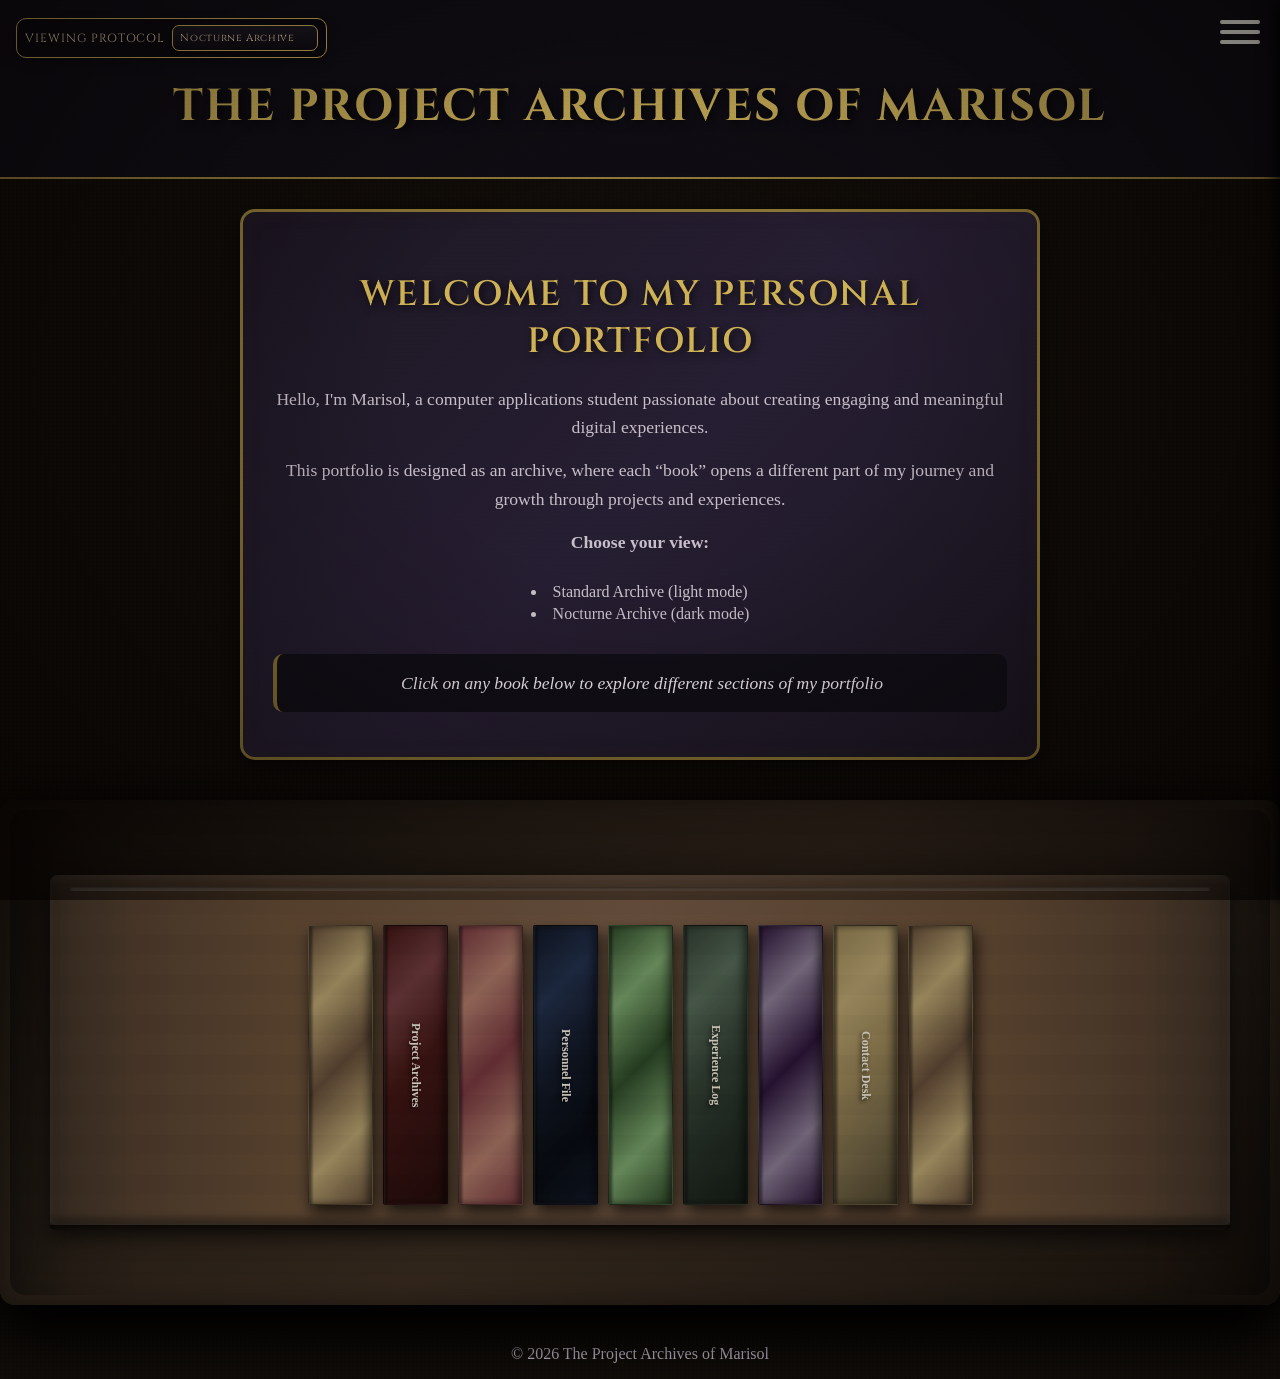
<file: index.html>
<!DOCTYPE html>
<html lang="en">
<head>
  <meta charset="UTF-8">
  <meta name="viewport" content="width=device-width, initial-scale=1.0">
  <title>The Project Archives of Marisol</title>
   <link rel="stylesheet" href="style.css">
</head>

<body>

  <header>
    <div class="hamburger-container">
      <div class="hamburger">
        <span></span>
        <span></span>
        <span></span>
      </div>
    </div>
    <h1>The Project Archives of Marisol</h1>
  </header>

  <!-- Cute Introduction -->
  <section class="portfolio-intro">
    <div class="intro-content">
      <h2>Welcome to My Personal Portfolio</h2>
      <p>Hello, I'm Marisol, a computer applications student passionate about creating engaging and meaningful digital experiences.</p>
      <p> This portfolio is designed as an archive, where each “book” opens a different part of my journey and growth through projects and experiences.</p>
       <p><strong>Choose your view:</strong></p>
         <ul>
    <li>Standard Archive (light mode)</li>
    <li>Nocturne Archive (dark mode)</li>
         </ul>
      <p class="intro-tip"><em>Click on any book below to explore different sections of my portfolio</em></p>
    </div>
  </section>

  <!-- Main Bookshelf -->
  <section class="bookshelf">
    <div class="shelf">
      <div class="book spacer-book" style="background: linear-gradient(135deg, #8b4513 0%, #daa520 25%, #8b4513 50%, #daa520 75%, #8b4513 100%);"><span></span></div>
      <div class="book book-burgundy" onclick="window.location.href='projects.html'"><span>Project Archives</span></div>
      <div class="book spacer-book" style="background: linear-gradient(135deg, #dc143c 0%, #ff6347 25%, #dc143c 50%, #ff6347 75%, #dc143c 100%);"><span></span></div>
      <div class="book book-navy" onclick="window.location.href='about.html'"><span>Personnel File</span></div>
      <div class="book spacer-book" style="background: linear-gradient(135deg, #006400 0%, #32cd32 25%, #006400 50%, #32cd32 75%, #006400 100%);"><span></span></div>
      <div class="book book-forest" onclick="window.location.href='resume.html'"><span>Experience Log</span></div>
      <div class="book spacer-book" style="background: linear-gradient(135deg, #4b0082 0%, #9370db 25%, #4b0082 50%, #9370db 75%, #4b0082 100%);"><span></span></div>
      <div class="book book-gold" onclick="window.location.href='contact.html'"><span>Contact Desk</span></div>
      <div class="book spacer-book" style="background: linear-gradient(135deg, #8b4513 0%, #daa520 25%, #8b4513 50%, #daa520 75%, #8b4513 100%);"><span></span></div>
    </div>
  </section>

  <!-- Side Menu -->
  <div id="side-menu" class="side-menu">
    <button class="close-menu" id="close-menu-btn">⬅</button>
    <a href="index.html">Home Page</a>
    <a href="projects.html">Project Archives</a>
    <a href="about.html">Personnel File</a>
    <a href="resume.html">Experience Log</a>
    <a href="contact.html">Contact Desk</a>
  </div>

  <footer>
    <p>© 2026 The Project Archives of Marisol</p>
  </footer>

  <script src="script.js"></script>
</body>
</html>
</file>
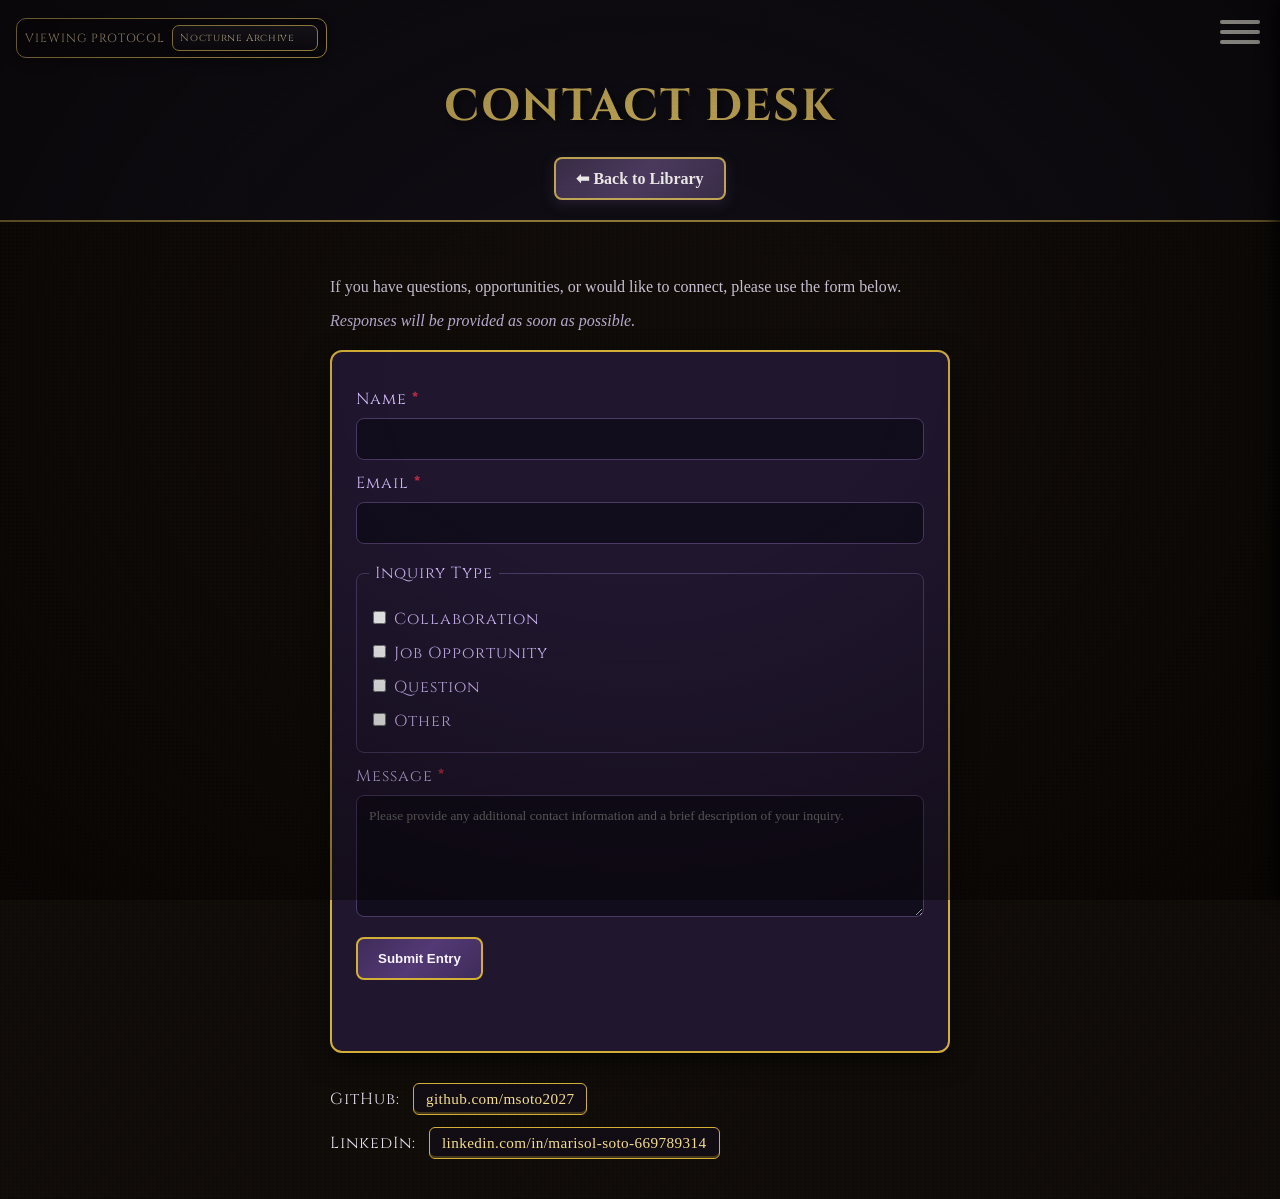
<file: contact.html>
<!DOCTYPE html>
<html lang="en">
<head>
  <meta charset="UTF-8">
  <meta name="viewport" content="width=device-width, initial-scale=1.0">
  <title>Contact Desk</title>
  <link rel="stylesheet" href="style.css">
</head>
<body>

  <header>
    <div class="hamburger-container">
      <div class="hamburger">
        <span></span>
        <span></span>
        <span></span>
      </div>
    </div>
    <h1>Contact Desk</h1>
    <a href="index.html" class="back-button">⬅ Back to Library</a>
  </header>

  <!-- Side Menu -->
  <div id="side-menu" class="side-menu">
    <button class="close-menu" id="close-menu-btn">⬅</button>
    <a href="index.html">Home Page</a>
    <a href="projects.html">Project Archives</a>
    <a href="about.html">Personnel File</a>
    <a href="resume.html">Experience Log</a>
    <a href="contact.html">Contact Desk</a>
  </div>

  <section class="page">
   
    <p>If you have questions, opportunities, or would like to connect, please use the form below.</p>
    <p class="response-note">Responses will be provided as soon as possible.</p>

    <form id="contact-form" class="contact-form">
      <label for="contact-name">Name <span class="required-asterisk">*</span></label>
      <input id="contact-name" name="name" type="text" required>

      <label for="contact-email">Email <span class="required-asterisk">*</span></label>
      <input id="contact-email" name="email" type="email" required>

      <fieldset class="inquiry-options">
        <legend>Inquiry Type</legend>
        <label class="checkbox-label" for="inquiry-collaboration">
          <input id="inquiry-collaboration" name="inquiryType" type="checkbox" value="Collaboration">
          Collaboration
        </label>
        <label class="checkbox-label" for="inquiry-job-opportunity">
          <input id="inquiry-job-opportunity" name="inquiryType" type="checkbox" value="Job Opportunity">
          Job Opportunity
        </label>
        <label class="checkbox-label" for="inquiry-question">
          <input id="inquiry-question" name="inquiryType" type="checkbox" value="Question">
          Question
        </label>
        <label class="checkbox-label" for="inquiry-other">
          <input id="inquiry-other" name="inquiryType" type="checkbox" value="Other">
          Other
        </label>
      </fieldset>

      <label for="contact-message">Message <span class="required-asterisk">*</span></label>
      <textarea id="contact-message" name="message" rows="6" placeholder="Please provide any additional contact information and a brief description of your inquiry." required></textarea>

      <button type="submit">Submit Entry</button>
      <p id="form-status" class="form-status"></p>
    </form>

    <div class="contact-links">
      <p>GitHub: <a class="contact-link" href="https://github.com/msoto2027" target="_blank" rel="noopener noreferrer">github.com/msoto2027</a></p>
      <p>LinkedIn: <a class="contact-link" href="https://www.linkedin.com/in/marisol-soto-669789314/" target="_blank" rel="noopener noreferrer">linkedin.com/in/marisol-soto-669789314</a></p>
    </div>
  </section>

  <script src="script.js"></script>
</body>
</html>
</file>
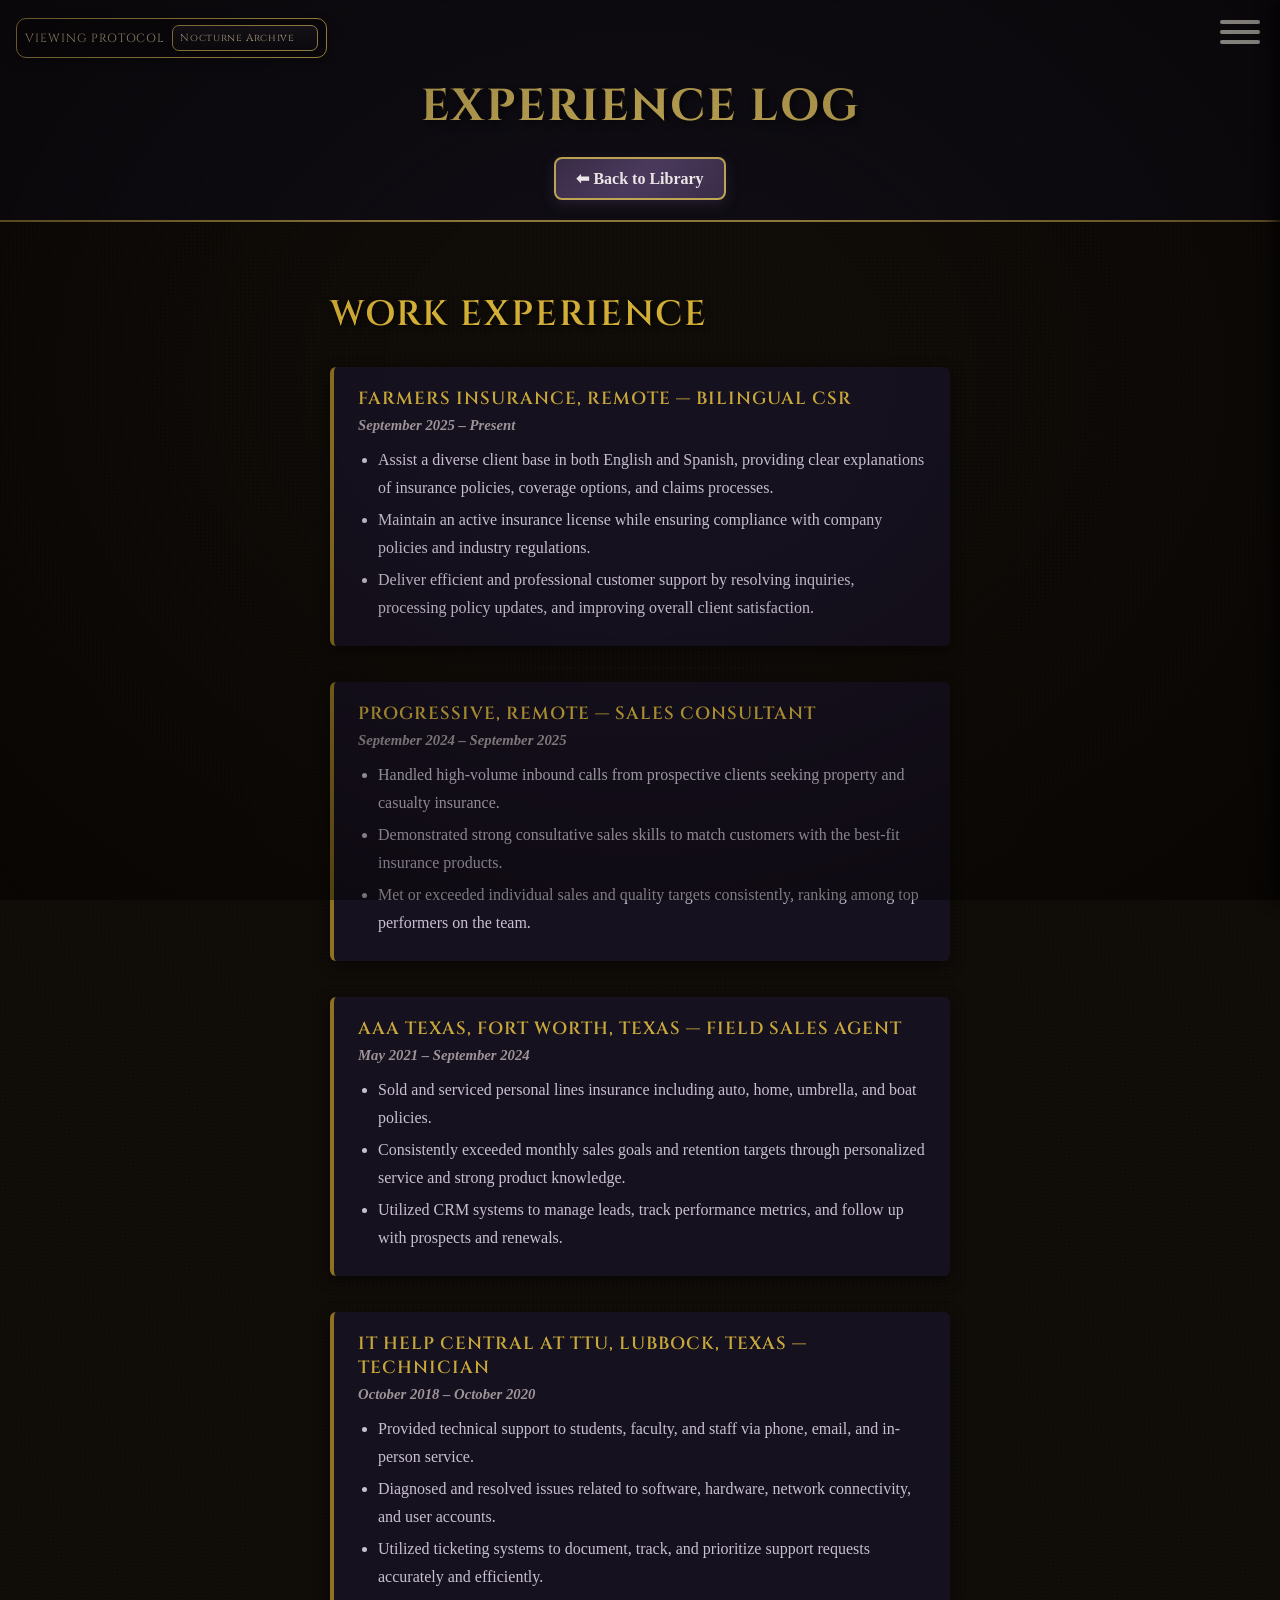
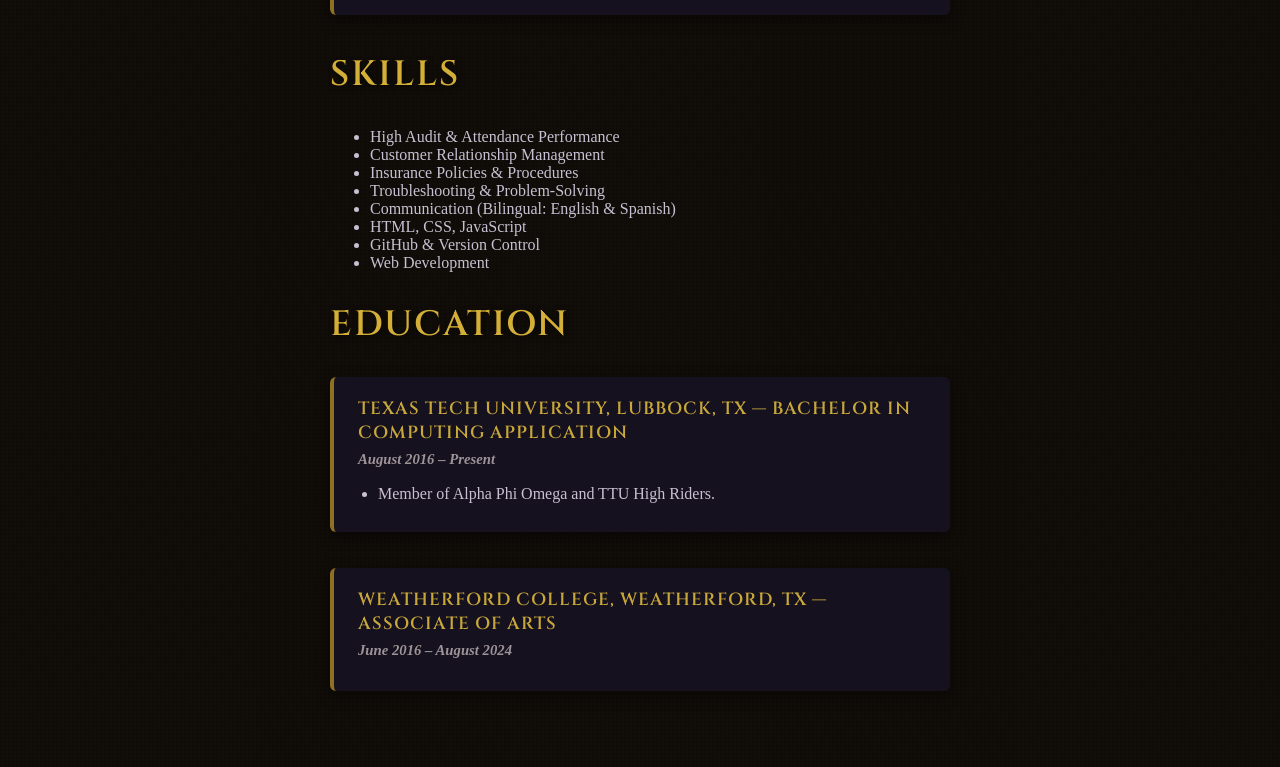
<file: resume.html>
<!DOCTYPE html>
<html lang="en">
<head>
  <meta charset="UTF-8">
  <meta name="viewport" content="width=device-width, initial-scale=1.0">
  <title>Experience Log</title>
  <link rel="stylesheet" href="style.css">
</head>
<body>

  <header>
    <div class="hamburger-container">
      <div class="hamburger">
        <span></span>
        <span></span>
        <span></span>
      </div>
    </div>
    <h1>Experience Log</h1>
    <a href="index.html" class="back-button">⬅ Back to Library</a>
  </header>

  <!-- Side Menu -->
  <div id="side-menu" class="side-menu">
    <button class="close-menu" id="close-menu-btn">⬅</button>
    <a href="index.html">Home Page</a>
    <a href="projects.html">Project Archives</a>
    <a href="about.html">Personnel File</a>
    <a href="resume.html">Experience Log</a>
    <a href="contact.html">Contact Desk</a>
  </div>

  <section class="page">
    <h2>Work Experience</h2>

    <div class="experience">
      <h3>Farmers Insurance, Remote — Bilingual CSR</h3>
      <p><strong>September 2025 – Present</strong></p>
      <ul>
        <li>Assist a diverse client base in both English and Spanish, providing clear explanations of insurance policies, coverage options, and claims processes.</li>
        <li>Maintain an active insurance license while ensuring compliance with company policies and industry regulations.</li>
        <li>Deliver efficient and professional customer support by resolving inquiries, processing policy updates, and improving overall client satisfaction.</li>
      </ul>
    </div>

    <div class="experience">
      <h3>Progressive, Remote — Sales Consultant</h3>
      <p><strong>September 2024 – September 2025</strong></p>
      <ul>
        <li>Handled high-volume inbound calls from prospective clients seeking property and casualty insurance.</li>
        <li>Demonstrated strong consultative sales skills to match customers with the best-fit insurance products.</li>
        <li>Met or exceeded individual sales and quality targets consistently, ranking among top performers on the team.</li>
      </ul>
    </div>

    <div class="experience">
      <h3>AAA Texas, Fort Worth, Texas — Field Sales Agent</h3>
      <p><strong>May 2021 – September 2024</strong></p>
      <ul>
        <li>Sold and serviced personal lines insurance including auto, home, umbrella, and boat policies.</li>
        <li>Consistently exceeded monthly sales goals and retention targets through personalized service and strong product knowledge.</li>
        <li>Utilized CRM systems to manage leads, track performance metrics, and follow up with prospects and renewals.</li>
      </ul>
    </div>

    <div class="experience">
      <h3>IT Help Central at TTU, Lubbock, Texas — Technician</h3>
      <p><strong>October 2018 – October 2020</strong></p>
      <ul>
        <li>Provided technical support to students, faculty, and staff via phone, email, and in-person service.</li>
        <li>Diagnosed and resolved issues related to software, hardware, network connectivity, and user accounts.</li>
        <li>Utilized ticketing systems to document, track, and prioritize support requests accurately and efficiently.</li>
      </ul>
    </div>

    <h2>Skills</h2>
    <ul>
      <li>High Audit &amp; Attendance Performance</li>
      <li>Customer Relationship Management</li>
      <li>Insurance Policies &amp; Procedures</li>
      <li>Troubleshooting &amp; Problem-Solving</li>
      <li>Communication (Bilingual: English &amp; Spanish)</li>
      <li>HTML, CSS, JavaScript</li>
      <li>GitHub &amp; Version Control</li>
      <li>Web Development</li>
    </ul>

    <h2>Education</h2>

    <div class="experience">
      <h3>Texas Tech University, Lubbock, TX — Bachelor in Computing Application</h3>
      <p><strong>August 2016 – Present</strong></p>
      <ul>
        <li>Member of Alpha Phi Omega and TTU High Riders.</li>
      </ul>
    </div>

    <div class="experience">
      <h3>Weatherford College, Weatherford, TX — Associate of Arts</h3>
      <p><strong>June 2016 – August 2024</strong></p>
    </div>
  </section>

  <script src="script.js"></script>
</body>
</html>
</file>
<file: style.css>
@import url('https://fonts.googleapis.com/css2?family=Cinzel:wght@400;600;700&display=swap');

html {
  -webkit-text-size-adjust: 100%;
}

*,
*::before,
*::after {
  box-sizing: border-box;
}

img {
  max-width: 100%;
  height: auto;
}

body {
  margin: 0;
  font-family: 'Georgia', serif;
  /* Warm dark base instead of cool purple — aged parchment in darkness */
  background: #0e0b08;
  background-image:
    repeating-linear-gradient(
      90deg,
      transparent,
      transparent 2px,
      rgba(80,55,18,.028) 2px,
      rgba(80,55,18,.028) 4px
    ),
    repeating-linear-gradient(
      0deg,
      transparent,
      transparent 2px,
      rgba(70,48,14,.032) 2px,
      rgba(70,48,14,.032) 4px
    ),
    repeating-linear-gradient(
      47deg,
      transparent,
      transparent 4px,
      rgba(50,32,8,.012) 4px,
      rgba(50,32,8,.012) 5px
    );
  color: #c8c0d2;
  text-align: center;
  overflow-x: hidden;
}

.theme-control {
  position: absolute;
  left: 16px;
  top: 18px;
  z-index: 1001;
  display: flex;
  flex-direction: row;
  align-items: center;
  gap: 7px;
  padding: 6px 8px;
  border: 1px solid #d4af37;
  border-radius: 10px;
  background: rgba(12, 8, 18, 0.88);
  box-shadow: 0 4px 12px rgba(0,0,0,0.32);
  max-width: calc(100vw - 28px);
  overflow: hidden;
}

.theme-control-label {
  color: #f4dfaa;
  font-family: 'Cinzel', serif;
  font-size: clamp(0.62rem, 1.15vw, 0.74rem);
  letter-spacing: 0.06rem;
  text-transform: uppercase;
  margin: 0;
  white-space: nowrap;
}

.theme-control-select {
  border: 1px solid #d4af37;
  border-radius: 7px;
  background: linear-gradient(180deg, #1d1728 0%, #0f0b17 100%);
  color: #f4dfaa;
  font-family: 'Cinzel', serif;
  font-size: clamp(0.56rem, 1vw, 0.64rem);
  letter-spacing: 0.04rem;
  padding: 5px 22px 5px 7px;
  min-width: clamp(98px, 14vw, 124px);
  cursor: pointer;
  box-shadow: 0 2px 8px rgba(0,0,0,0.25);
  transition: transform 0.2s ease, background 0.2s ease;
  appearance: none;
  -webkit-appearance: none;
  background-image:
    linear-gradient(180deg, #1d1728 0%, #0f0b17 100%),
    linear-gradient(45deg, transparent 50%, #f4dfaa 50%),
    linear-gradient(135deg, #f4dfaa 50%, transparent 50%);
  background-repeat: no-repeat;
  background-position:
    0 0,
    calc(100% - 14px) 52%,
    calc(100% - 9px) 52%;
  background-size:
    100% 100%,
    5px 5px,
    5px 5px;
}

.theme-control-select:hover {
  transform: translateY(-1px);
  background: linear-gradient(180deg, #2a213a 0%, #171022 100%);
}

.theme-control-select:focus-visible {
  outline: 2px solid #d4af37;
  outline-offset: 2px;
}

body.industrial-mode {
  background: #e8ecef;
  background-image:
    repeating-linear-gradient(90deg, transparent, transparent 3px, rgba(90,107,117,0.05) 3px, rgba(90,107,117,0.05) 6px),
    repeating-linear-gradient(0deg, transparent, transparent 3px, rgba(121,133,141,0.05) 3px, rgba(121,133,141,0.05) 6px);
  color: #2a3740;
}

body.industrial-mode #dust-overlay {
  opacity: 0.2;
}

body.industrial-mode header {
  background: linear-gradient(180deg, #cad2d8 0%, #bcc6ce 100%);
  border-bottom: 2px solid #7a8a95;
  filter: none;
}

body.industrial-mode h1,
body.industrial-mode h2,
body.industrial-mode h3 {
  color: #2f424d;
  text-shadow: none;
}

body.industrial-mode .back-button,
body.industrial-mode .archive-nav,
body.industrial-mode .contact-form button,
body.industrial-mode .nav a {
  background: linear-gradient(180deg, #6f818c 0%, #4f606a 100%);
  border-color: #3d4d56;
  color: #f3f8fb;
  box-shadow: 0 4px 12px rgba(58,73,82,0.28);
}

body.industrial-mode .side-menu {
  background: #e0e7ec;
  filter: none;
}

body.industrial-mode .side-menu a {
  background: #c9d3da;
  color: #233139;
  border-left-color: #516673;
}

body.industrial-mode .side-menu a:hover {
  background: #b9c6cf;
  box-shadow: inset -3px 0 5px rgba(81,102,115,0.2);
}

body.industrial-mode .bookshelf {
  background: linear-gradient(90deg, #8e979d 0%, #a7b0b6 18%, #b7bfc5 50%, #a7b0b6 82%, #8e979d 100%);
  border-color: #5e6e78;
  filter: none;
}

body.industrial-mode .shelf {
  background: linear-gradient(to right, #7c8a94 0%, #97a5af 50%, #7c8a94 100%);
}

body.industrial-mode .book {
  filter: saturate(0.45) sepia(0.06) brightness(1);
}

body.industrial-mode .portfolio-intro,
body.industrial-mode .homepage-tutorial,
body.industrial-mode .contact-form,
body.industrial-mode .experience {
  background: #d5dde3;
  border-color: #73828c;
  box-shadow: 0 8px 18px rgba(75,90,99,0.18);
}

body.industrial-mode .intro-content p,
body.industrial-mode .page p,
body.industrial-mode .experience p,
body.industrial-mode .experience ul,
body.industrial-mode .contact-links p,
body.industrial-mode .form-status {
  color: #2b3a43;
}

body.industrial-mode .page h3,
body.industrial-mode .contact-form label,
body.industrial-mode .inquiry-options legend,
body.industrial-mode .archive-progress,
body.industrial-mode .archive-kicker {
  color: #31434e;
}

body.industrial-mode .contact-form input,
body.industrial-mode .contact-form textarea {
  background: #edf2f5;
  color: #24343d;
  border-color: #8b99a3;
}

body.industrial-mode .contact-link {
  background: rgba(198,209,217,0.6);
  color: #223640;
  border-color: #71828d;
  box-shadow: inset 0 -2px 0 rgba(81,102,115,0.24);
}

body.industrial-mode .archive-pages {
  background:
    radial-gradient(120% 110% at 25% 0%, rgba(255,255,255,0.45) 0%, rgba(255,255,255,0) 60%),
    radial-gradient(120% 110% at 75% 0%, rgba(255,255,255,0.4) 0%, rgba(255,255,255,0) 58%),
    linear-gradient(180deg, #f0f4f7 0%, #e5ebef 100%);
  border-color: #8b99a3;
  color: #26343d;
}

body.industrial-mode .archive-page h2,
body.industrial-mode .archive-page h3,
body.industrial-mode .archive-page p,
body.industrial-mode .archive-page li,
body.industrial-mode .archive-page::after {
  color: #2a3b44;
}

body.industrial-mode .archive-page a {
  color: #2d556b;
}

body.industrial-mode .close {
  background: rgba(59,74,83,0.78);
  color: #f3f7fa;
}

body.industrial-mode .theme-control-label {
  color: #2b3b44;
}

body.industrial-mode .theme-control {
  background: rgba(225, 232, 237, 0.9);
  border-color: #6a7d89;
}

body.industrial-mode .theme-control-select {
  background: linear-gradient(180deg, #dde6eb 0%, #cbd5dc 100%);
  border-color: #5f727f;
  color: #25343c;
  background-image:
    linear-gradient(180deg, #dde6eb 0%, #cbd5dc 100%),
    linear-gradient(45deg, transparent 50%, #2f424d 50%),
    linear-gradient(135deg, #2f424d 50%, transparent 50%);
}

/* Dust & age overlay — vignette + faint warm grain film */
#dust-overlay {
  position: fixed;
  inset: 0;
  pointer-events: none;
  z-index: 998;
  background:
    radial-gradient(ellipse at 50% 42%, transparent 28%, rgba(5,2,1,0.62) 100%),
    repeating-linear-gradient(
      0deg,
      transparent,
      transparent 3px,
      rgba(22,12,3,0.016) 3px,
      rgba(22,12,3,0.016) 4px
    );
}

header {
  padding: 20px;
  background: #100d18;
  position: relative;
  border-bottom: 2px solid #9e7e22;
  filter: sepia(0.14) saturate(0.8) brightness(0.92);
}

/* Back Button */
.back-button {
  display: inline-block;
  padding: 10px 20px;
  background: linear-gradient(135deg, #3f2c59 0%, #533975 50%, #3f2c59 100%);
  color: #f8f3ff;
  text-decoration: none;
  border-radius: 8px;
  font-weight: bold;
  transition: 0.3s ease;
  box-shadow: 0 4px 12px rgba(63, 44, 89, 0.5);
  border: 2px solid #d4af37;
  cursor: pointer;
  font-size: 1em;
}

.back-button:hover {
  background: linear-gradient(135deg, #4b3568 0%, #624585 50%, #4b3568 100%);
  transform: translateX(-5px);
  box-shadow: 0 6px 16px rgba(75, 53, 104, 0.6);
}

/* Gothic Heading Styles */
h1, h2, h3 {
  font-family: 'Cinzel', serif;
  letter-spacing: 2px;
  text-transform: uppercase;
}

h1 {
  color: #d4af37;
  font-size: 2.8em;
  font-weight: 700;
  text-shadow: 3px 3px 8px rgba(0, 0, 0, 0.7);
  margin: 56px 0 20px;
}

@media (max-width: 900px) {
  .theme-control {
    left: 12px;
    top: 12px;
    gap: 6px;
    padding: 6px 7px;
  }

  .theme-control-label {
    font-size: 0.65rem;
    letter-spacing: 0.05rem;
  }

  .theme-control-select {
    font-size: 0.58rem;
    min-width: 102px;
    padding: 5px 20px 5px 7px;
  }

  h1 {
    margin-top: 52px;
  }
}

h2 {
  color: #d4af37;
  font-size: 2.2em;
  font-weight: 600;
  text-shadow: 2px 2px 6px rgba(0, 0, 0, 0.6);
}

h3 {
  color: #d4af37;
  font-size: 1.6em;
  font-weight: 600;
}

/* Hamburger Menu */
.hamburger-container {
  position: absolute;
  top: 20px;
  right: 20px;
  cursor: pointer;
}

.hamburger {
  display: flex;
  flex-direction: column;
  gap: 6px;
  width: 40px;
  height: 30px;
}

.hamburger span {
  width: 100%;
  height: 4px;
  background: #f4f4f4;
  border-radius: 2px;
  transition: 0.3s;
}

/* Side Menu */
.side-menu {
  position: fixed;
  top: 0;
  right: 0;
  width: min(250px, 82vw);
  height: 100vh;
  background: #120f1c;
  display: flex;
  flex-direction: column;
  padding: 80px 20px 20px 20px;
  gap: 10px;
  transform: translateX(100%);
  transition: transform 0.3s ease-out;
  z-index: 999;
  box-shadow: -5px 0 15px rgba(0,0,0,0.8);
  filter: sepia(0.12) saturate(0.8);
}

.side-menu.active {
  transform: translateX(0);
}

.side-menu a {
  display: block;
  padding: 15px 20px;
  color: #e9e2f3;
  text-decoration: none;
  background: #241a36;
  border-radius: 5px;
  transition: 0.2s;
  text-align: left;
  border-left: 3px solid #d4af37;
}

.side-menu a:hover {
  background: #312247;
  transform: translateX(-10px);
  box-shadow: inset -3px 0 5px rgba(120, 94, 150, 0.35);
}

.close-menu {
  align-self: flex-start;
  background: none;
  border: none;
  color: #f4f4f4;
  font-size: 24px;
  cursor: pointer;
  padding: 10px;
  margin-bottom: 10px;
  transition: 0.2s;
}

.close-menu:hover {
  transform: scale(1.2);
}

.bookshelf {
  padding: 30px 20px;
  background: linear-gradient(90deg, #3d2817 0%, #5a3e2b 15%, #6b4423 30%, #5a3e2b 50%, #6b4423 70%, #5a3e2b 85%, #3d2817 100%);
  background-size: 200% 100%;
  background-image: 
    linear-gradient(90deg, #3d2817 0%, #5a3e2b 15%, #6b4423 30%, #5a3e2b 50%, #6b4423 70%, #5a3e2b 85%, #3d2817 100%),
    repeating-linear-gradient(
      90deg,
      transparent,
      transparent 2px,
      rgba(0,0,0,.1) 2px,
      rgba(0,0,0,.1) 4px
    ),
    repeating-linear-gradient(
      0deg,
      transparent,
      transparent 1px,
      rgba(139,69,19,.05) 1px,
      rgba(139,69,19,.05) 2px
    );
  border-radius: 15px;
  margin: 40px auto;
  max-width: 950px;
  box-shadow: 
    inset 0 0 40px rgba(0,0,0,0.8),
    inset 2px 0 15px rgba(0,0,0,0.5),
    inset -2px 0 15px rgba(0,0,0,0.5),
    inset 0 2px 10px rgba(255,255,255,0.1),
    0 20px 50px rgba(0,0,0,0.8),
    0 0 50px rgba(0,0,0,0.5);
  border: 10px solid #2d1f12;
  position: relative;
  filter: sepia(0.18) saturate(0.72) brightness(0.88);
}

.bookshelf::before {
  content: '';
  position: absolute;
  top: -10px;
  left: -10px;
  right: -10px;
  bottom: -10px;
  background: linear-gradient(135deg, #1a0f07 0%, #2d1f12 25%, #3d2817 50%, #2d1f12 75%, #1a0f07 100%);
  z-index: -1;
  border-radius: 15px;
  box-shadow: 0 30px 60px rgba(0,0,0,0.9), inset 0 0 30px rgba(0,0,0,0.4);
}

.bookshelf::after {
  content: '';
  position: absolute;
  top: 0;
  left: 0;
  right: 0;
  bottom: 0;
  background: 
    linear-gradient(90deg, rgba(0,0,0,0.4) 0%, rgba(0,0,0,0.1) 5%, transparent 10%, transparent 90%, rgba(0,0,0,0.1) 95%, rgba(0,0,0,0.4) 100%),
    repeating-linear-gradient(
      0deg,
      transparent,
      transparent 20px,
      rgba(0,0,0,.02) 20px,
      rgba(0,0,0,.02) 40px
    );
  pointer-events: none;
  border-radius: 15px;
}

.shelf {
  display: flex;
  flex-wrap: wrap;
  justify-content: center;
  align-items: flex-end;
  gap: 12px;
  margin: 35px 20px;
  padding: 50px 20px 20px 20px;
  background: linear-gradient(to right, #4a3220 0%, #6b4423 20%, #7a5033 50%, #6b4423 80%, #4a3220 100%);
  background-image: 
    linear-gradient(to right, #4a3220 0%, #6b4423 20%, #7a5033 50%, #6b4423 80%, #4a3220 100%),
    repeating-linear-gradient(
      90deg,
      transparent,
      transparent 3px,
      rgba(0,0,0,.08) 3px,
      rgba(0,0,0,.08) 6px
    ),
    repeating-linear-gradient(
      0deg,
      transparent,
      transparent 2px,
      rgba(139,69,19,.03) 2px,
      rgba(139,69,19,.03) 4px
    );
  border-radius: 8px;
  perspective: 1200px;
  position: relative;
  box-shadow: 
    inset 0 2px 10px rgba(255,255,255,0.2),
    inset 0 -4px 10px rgba(0,0,0,0.6),
    0 8px 20px rgba(0,0,0,0.6);
  border-bottom: 5px solid #2d1f12;
}

.shelf::before {
  content: '';
  position: absolute;
  top: 12px;
  left: 20px;
  right: 20px;
  height: 4px;
  background: linear-gradient(to right, rgba(255,255,255,0.3), rgba(255,255,255,0.15), rgba(255,255,255,0.3));
  border-radius: 2px;
  box-shadow: inset 0 1px 3px rgba(0,0,0,0.5);
}

.shelf::after {
  content: '';
  position: absolute;
  bottom: -5px;
  left: 0;
  right: 0;
  height: 5px;
  background: linear-gradient(to bottom, rgba(0,0,0,0.7), rgba(0,0,0,0.5));
  border-radius: 0 0 8px 8px;
}

/* Book styling */
.book {
  width: 65px;
  height: 280px;
  background: linear-gradient(135deg, #8b4513 0%, #a0522d 25%, #8b4513 50%, #704214 75%, #5c3317 100%);
  border-radius: 2px;
  display: flex;
  align-items: center;
  justify-content: center;
  writing-mode: vertical-rl;
  text-orientation: mixed;
  cursor: pointer;
  transition: transform 0.3s ease, box-shadow 0.3s ease, filter 0.3s ease;
  box-shadow: inset -4px 0 8px rgba(0,0,0,0.5), inset 0 0 3px rgba(139,69,19,0.3), 3px 8px 15px rgba(0,0,0,0.7);
  border: 1px solid rgba(0,0,0,0.4);
  position: relative;
  transform-style: preserve-3d;
  filter: saturate(0.72) sepia(0.22) brightness(0.84);
}

.book::before {
  content: '';
  position: absolute;
  left: 0;
  top: 0;
  bottom: 0;
  width: 5px;
  background: linear-gradient(to right, rgba(0,0,0,0.6), rgba(0,0,0,0.3), transparent);
  border-radius: 2px 0 0 2px;
  box-shadow: inset 1px 0 2px rgba(255,255,255,0.1);
}

.book span {
  font-size: 12px;
  font-weight: bold;
  color: #f4f4f4;
  text-shadow: 2px 2px 4px rgba(0,0,0,0.7);
  z-index: 2;
}

.restricted-book {
  overflow: hidden;
}

.restricted-book span {
  letter-spacing: 0.06em;
}

.restricted-book::after {
  content: none;
}

.restricted-book::before {
  content: none;
}

.book:hover {
  transform: translateY(-20px) rotateZ(-5deg) rotateX(5deg);
  box-shadow: inset -4px 0 8px rgba(0,0,0,0.5), inset 0 0 3px rgba(139,69,19,0.3), 8px 25px 40px rgba(0,0,0,0.9);
  filter: saturate(0.85) sepia(0.1) brightness(1.15);
}

/* Unique book colors */
.book-burgundy {
  background: linear-gradient(135deg, #8b0000 0%, #c41e3a 25%, #8b0000 50%, #6b0000 75%, #4a0000 100%);
}

.book-navy {
  background: linear-gradient(135deg, #001a4d 0%, #003399 25%, #001a4d 50%, #000d26 75%, #001a4d 100%);
}

.book-forest {
  background: linear-gradient(135deg, #1b4d2f 0%, #2d7a52 25%, #1b4d2f 50%, #0f3620 75%, #0a2411 100%);
}

.book-gold {
  background: linear-gradient(135deg, #b8860b 0%, #daa520 25%, #b8860b 50%, #8b6914 75%, #5c4609 100%);
}

.book-purple {
  background: linear-gradient(135deg, #4b0082 0%, #663399 25%, #4b0082 50%, #330066 75%, #1a004d 100%);
}

.book-copper {
  background: linear-gradient(135deg, #a0522d 0%, #cd853f 25%, #a0522d 50%, #704214 75%, #5c3317 100%);
}

/* Spacer books - hidden by default, show on larger screens */
.spacer-book {
  display: none;
  cursor: default;
}

.spacer-book:hover {
  transform: none;
  box-shadow: inset -4px 0 8px rgba(0,0,0,0.5), inset 0 0 3px rgba(139,69,19,0.3), 3px 8px 15px rgba(0,0,0,0.7);
  filter: none;
}

@media (min-width: 768px) {
  .spacer-book {
    display: flex;
  }
}

@media (min-width: 1024px) {
  .bookshelf {
    max-width: 1400px;
  }
  
  .shelf {
    gap: 12px;
  }
}

@media (min-width: 1200px) {
  .bookshelf {
    max-width: 1600px;
  }
  
  .shelf {
    gap: 10px;
  }
}

/* Leaning book effect */
.lean-book {
  transform: rotateZ(8deg) translateY(10px);
  transform-origin: bottom right;
}

.lean-book:hover {
  transform: rotateZ(8deg) translateY(-10px) rotateX(5deg);
  box-shadow: inset -3px 0 5px rgba(0,0,0,0.4), 8px 20px 35px rgba(0,0,0,0.8);
  filter: saturate(0.85) sepia(0.1) brightness(1.1);
}

/* Modal */
.modal {
  display: none;
  position: fixed;
  top: 0;
  left: 0;
  width: 100%;
  height: 100%;
  padding: 24px;
  background: rgba(0,0,0,0.82);
  overflow-y: auto;
  opacity: 0;
  transition: opacity 0.35s ease;
  perspective: 2200px;
  z-index: 1000;
}

.modal.active {
  opacity: 1;
}

.modal-content {
  width: min(1100px, 100%);
  margin: 3vh auto;
  padding: 0;
  background: transparent;
  position: relative;
  text-align: left;
  transform-origin: center top;
}

#modal-body {
  min-height: 0;
}

body.modal-open {
  overflow: hidden;
}

.archive-book {
  display: grid;
  grid-template-columns: minmax(210px, 240px) minmax(0, 1fr);
  align-items: stretch;
  min-height: min(76vh, 640px);
  filter: drop-shadow(0 34px 54px rgba(0,0,0,0.42));
}

.archive-cover {
  position: relative;
  display: flex;
  flex-direction: column;
  justify-content: flex-end;
  gap: 12px;
  padding: 34px 24px 30px;
  color: #f8edd5;
  background:
    radial-gradient(circle at top, rgba(255,255,255,0.22), transparent 35%),
    linear-gradient(145deg, #5c1117 0%, #7d2029 28%, #4f0e15 68%, #27070a 100%);
  border-radius: 22px 10px 10px 22px;
  border: 1px solid rgba(255,227,179,0.25);
  box-shadow:
    inset 0 0 0 1px rgba(255,255,255,0.08),
    inset 18px 0 28px rgba(255,255,255,0.08),
    inset -16px 0 24px rgba(0,0,0,0.32),
    14px 16px 35px rgba(0,0,0,0.35);
  transform-origin: left center;
  transform: perspective(2200px) rotateY(0deg);
  transition: transform 0.8s cubic-bezier(0.2, 0.78, 0.18, 1), box-shadow 0.8s ease;
  z-index: 2;
  overflow: hidden;
}

.archive-cover-restricted .archive-cover-title,
.archive-cover-restricted .archive-cover-meta,
.archive-cover-restricted .archive-kicker {
  padding-left: 0;
}

.archive-cover::before {
  content: '';
  position: absolute;
  top: 10px;
  bottom: 10px;
  left: 16px;
  width: 18px;
  border-radius: 12px;
  background: linear-gradient(to right, rgba(20,6,6,0.86), rgba(122,48,40,0.3));
  box-shadow: inset -2px 0 6px rgba(255,255,255,0.12);
}

.archive-cover::after {
  content: '';
  position: absolute;
  inset: 0;
  background:
    linear-gradient(180deg, rgba(255,255,255,0.16), transparent 35%, rgba(0,0,0,0.16) 100%),
    repeating-linear-gradient(0deg, transparent, transparent 7px, rgba(255,255,255,0.02) 7px, rgba(255,255,255,0.02) 8px);
  pointer-events: none;
}

.modal.active .archive-cover {
  transform: perspective(2200px) rotateY(-158deg);
  box-shadow:
    inset 0 0 0 1px rgba(255,255,255,0.05),
    inset 24px 0 28px rgba(255,255,255,0.05),
    inset -22px 0 34px rgba(0,0,0,0.5),
    -8px 16px 28px rgba(0,0,0,0.18);
  pointer-events: none;
}

.archive-kicker,
.archive-cover-meta {
  margin: 0;
  position: relative;
  z-index: 1;
}

.archive-kicker {
  font-family: 'Cinzel', serif;
  font-size: 0.82rem;
  letter-spacing: 0.24rem;
  text-transform: uppercase;
  color: #f2d48d;
}

.archive-cover-title {
  margin: 0;
  position: relative;
  z-index: 1;
  font-size: clamp(2rem, 3vw, 2.7rem);
  line-height: 1.05;
  color: #fff7df;
  text-shadow: 0 8px 22px rgba(0,0,0,0.4);
}

.archive-cover-meta {
  font-size: 0.96rem;
  line-height: 1.5;
  color: #eadcbc;
}

.archive-pages {
  position: relative;
  display: grid;
  grid-template-columns: minmax(0, 1fr);
  background:
    radial-gradient(120% 110% at 25% 0%, rgba(255,255,255,0.24) 0%, rgba(255,255,255,0) 58%),
    radial-gradient(120% 110% at 75% 0%, rgba(255,255,255,0.24) 0%, rgba(255,255,255,0) 58%),
    linear-gradient(180deg, #f5e9cb 0%, #ebdbb7 56%, #e1cfaa 100%);
  color: #3a2611;
  border-radius: 10px 22px 22px 10px;
  border: 1px solid #8d6a35;
  box-shadow:
    inset 0 0 0 1px rgba(255,255,255,0.25),
    inset 0 10px 24px rgba(255,255,255,0.2),
    inset 0 -18px 26px rgba(80,52,20,0.15),
    0 28px 60px rgba(0,0,0,0.4);
  overflow: hidden;
  min-height: min(76vh, 640px);
}

.archive-pages::before {
  content: none;
}

.archive-page {
  position: relative;
  padding: 34px 34px 30px;
  min-height: min(76vh, 640px);
  overflow: hidden;
  backface-visibility: hidden;
}

.archive-page::after {
  content: attr(data-page);
  position: absolute;
  bottom: 14px;
  font-size: 0.84rem;
  color: rgba(83,57,27,0.72);
}

.archive-page-single::after {
  right: 34px;
}

.archive-page h2,
.archive-page h3 {
  color: #5c3b12;
  margin-top: 0;
}

.archive-page p,
.archive-page li {
  color: #3f2b16;
  line-height: 1.7;
}

.archive-page a {
  color: #6a3f00;
  font-weight: 700;
}

.archive-page a:hover {
  color: #8a5507;
}

.archive-page .photo-gallery {
  justify-content: flex-start;
}

.archive-page .photo-gallery img {
  width: min(100%, 260px);
}

.how-i-work-page {
  max-width: 62ch;
}

.how-i-work-kicker {
  margin: 0 0 8px;
  font-family: 'Cinzel', serif;
  font-size: 0.74rem;
  letter-spacing: 0.16rem;
  text-transform: uppercase;
  color: #8c5d1d;
}

.how-i-work-page h2 {
  margin-bottom: 14px;
  font-size: clamp(1.85rem, 2.6vw, 2.35rem);
  line-height: 1.08;
}

.how-i-work-step h3,
.how-i-work-values h3 {
  display: flex;
  align-items: center;
  gap: 10px;
  margin-bottom: 10px;
  font-size: clamp(1.1rem, 2vw, 1.42rem);
  letter-spacing: 0.08rem;
}

.how-i-work-number {
  display: inline-flex;
  align-items: center;
  justify-content: center;
  width: 28px;
  height: 28px;
  border-radius: 999px;
  background: linear-gradient(145deg, #84510d 0%, #b2761c 100%);
  color: #fdf2d8;
  font-family: 'Cinzel', serif;
  font-size: 0.96rem;
  box-shadow: 0 4px 10px rgba(80,46,10,0.25);
}

.how-i-work-page p {
  margin: 0;
  font-size: 1.04rem;
  line-height: 1.78;
}

.how-i-work-intro p,
.how-i-work-values p {
  font-size: 1.08rem;
}

@media (max-width: 640px) {
  .how-i-work-page {
    max-width: none;
  }

  .how-i-work-step h3,
  .how-i-work-values h3 {
    gap: 8px;
    letter-spacing: 0.05rem;
  }

  .how-i-work-number {
    width: 24px;
    height: 24px;
    font-size: 0.84rem;
  }

  .how-i-work-page p {
    font-size: 1rem;
  }
}

.archive-page-turn {
  position: absolute;
  inset: 0;
  background:
    linear-gradient(90deg, rgba(255,255,255,0.04), rgba(214,189,142,0.82) 28%, rgba(241,226,195,0.98) 72%, rgba(132,96,47,0.22));
  box-shadow: 0 0 24px rgba(78,53,21,0.18);
  opacity: 0;
  pointer-events: none;
  transform-origin: right center;
}

.archive-book.turn-next .archive-page-turn {
  opacity: 1;
  animation: archiveTurnNext 0.45s ease;
}

.archive-book.turn-prev .archive-page-turn {
  opacity: 1;
  transform-origin: left center;
  animation: archiveTurnPrev 0.45s ease;
}

.archive-controls {
  display: flex;
  align-items: center;
  justify-content: space-between;
  gap: 14px;
  padding: 16px 8px 0;
}

.archive-progress {
  margin: 0;
  color: #dccb9e;
  font-family: 'Cinzel', serif;
  letter-spacing: 0.08rem;
  text-align: center;
}

.archive-nav {
  min-width: 150px;
  padding: 11px 16px;
  border: 1px solid rgba(214,175,73,0.6);
  border-radius: 999px;
  background: linear-gradient(180deg, rgba(44,29,13,0.96), rgba(21,12,6,0.94));
  color: #f2dfb0;
  font-family: 'Cinzel', serif;
  letter-spacing: 0.06rem;
  cursor: pointer;
  transition: transform 0.2s ease, background 0.2s ease, opacity 0.2s ease;
}

.archive-nav:hover:not(:disabled) {
  transform: translateY(-1px);
  background: linear-gradient(180deg, rgba(60,40,18,0.98), rgba(31,18,9,0.95));
}

.archive-nav:disabled {
  opacity: 0.45;
  cursor: default;
}

@keyframes archiveTurnNext {
  0% {
    transform: perspective(1200px) rotateY(0deg);
    opacity: 0;
  }

  15% {
    opacity: 1;
  }

  100% {
    transform: perspective(1200px) rotateY(-118deg);
    opacity: 0;
  }
}

@keyframes archiveTurnPrev {
  0% {
    transform: perspective(1200px) rotateY(118deg);
    opacity: 0;
  }

  15% {
    opacity: 1;
  }

  100% {
    transform: perspective(1200px) rotateY(0deg);
    opacity: 0;
  }
}

.close {
  position: absolute;
  top: 16px;
  right: 18px;
  width: 42px;
  height: 42px;
  border: none;
  border-radius: 999px;
  background: rgba(15, 8, 5, 0.6);
  color: #f3e2bb;
  font-size: 28px;
  line-height: 1;
  cursor: pointer;
  z-index: 4;
  transition: transform 0.2s ease, background 0.2s ease;
}

.close:hover {
  transform: scale(1.06);
  background: rgba(15, 8, 5, 0.82);
}

.nav {
  margin-top: 40px;
}

.nav a {
  display: inline-block;
  margin: 15px;
  padding: 15px 25px;
  background: #241a36;
  color: #e9e2f3;
  text-decoration: none;
  border-radius: 8px;
  transition: 0.2s;
  border: 2px solid #d4af37;
}

.nav a:hover {
  background: #312247;
  box-shadow: 0 0 10px rgba(120, 94, 150, 0.45);
}

.page {
  padding: 40px;
  max-width: 700px;
  margin: auto;
  text-align: left;
}

.portfolio-intro {
  background: linear-gradient(135deg, #1c1526 0%, #261c38 50%, #1c1526 100%);
  border: 3px solid #8e7220;
  border-radius: 15px;
  padding: 30px;
  margin: 30px auto;
  max-width: 800px;
  box-shadow: 0 8px 25px rgba(0,0,0,0.6), inset 0 0 20px rgba(80, 58, 20, 0.1);
  text-align: center;
  position: relative;
  filter: sepia(0.1) saturate(0.82);
}

.intro-content h2 {
  font-family: 'Cinzel', serif;
  color: #d4af37;
  font-size: 2.2em;
  margin-bottom: 20px;
  text-shadow: 2px 2px 8px rgba(0,0,0,0.7);
  letter-spacing: 2px;
}

.intro-content p {
  font-size: 1.1em;
  line-height: 1.6;
  color: #c4bace;
  margin: 15px 0;
}

.intro-content ul {
  display: inline-block;
  text-align: left;
  list-style-position: inside;
  padding-left: 0;
  margin: 8px 0 12px;
}

.intro-content li {
  margin: 4px 0;
}

.intro-tip {
  background: #110e1a;
  padding: 15px;
  border-radius: 10px;
  border-left: 4px solid #8e7220;
  margin-top: 20px;
  font-style: italic;
  color: #d8cfe6;
}

.intro-tip em {
  color: #eee7f8;
}

.homepage-tutorial {
  background: #241a36;
  padding: 30px;
  margin: 40px auto;
  max-width: 700px;
  border-radius: 10px;
  border: 2px solid #d4af37;
  box-shadow: 0 4px 6px rgba(0, 0, 0, 0.6);
  text-align: left;
}

.homepage-tutorial ul {
  margin: 20px 0;
  padding-left: 25px;
  line-height: 1.8;
}

.homepage-tutorial li {
  margin: 8px 0;
}

.page h3 {
  color: #d7beff;
  font-style: italic;
  letter-spacing: 1px;
}

.response-note {
  margin-top: 10px;
  margin-bottom: 20px;
  color: #b7aacd;
  font-style: italic;
}

/* Photo Gallery */
.photo-gallery {
  display: flex;
  flex-wrap: wrap;
  gap: 16px;
  justify-content: center;
  margin-top: 20px;
}

.photo-gallery img {
  width: min(220px, 100%);
  height: auto;
  object-fit: unset;
  border-radius: 10px;
  border: 3px solid #d4af37;
  box-shadow: 0 6px 18px rgba(0,0,0,0.7);
  transition: transform 0.3s ease, box-shadow 0.3s ease;
}

.photo-gallery img:hover {
  transform: scale(1.05);
  box-shadow: 0 10px 28px rgba(0,0,0,0.9);
}

/* Contact Form */
.contact-form {
  max-width: 700px;
  margin: 20px auto 30px auto;
  padding: 24px;
  background: #20172f;
  border: 2px solid #d4af37;
  border-radius: 12px;
  box-shadow: 0 8px 24px rgba(0,0,0,0.55);
}

.contact-form label {
  display: block;
  text-align: left;
  margin: 12px 0 8px 0;
  color: #d7beff;
  font-family: 'Cinzel', serif;
  letter-spacing: 1px;
}

.required-asterisk {
  color: #d92f4f;
  font-weight: 700;
}

.inquiry-options {
  margin: 18px 0 6px 0;
  padding: 12px;
  border: 1px solid #4a3a65;
  border-radius: 8px;
}

.inquiry-options legend {
  color: #d7beff;
  font-family: 'Cinzel', serif;
  letter-spacing: 1px;
  padding: 0 6px;
}

.checkbox-label {
  display: flex;
  align-items: center;
  gap: 10px;
  margin: 10px 0;
  color: #ece4f7;
  font-family: 'Georgia', serif;
}

.checkbox-label input[type="checkbox"] {
  width: auto;
  accent-color: #d4af37;
}

.contact-form input,
.contact-form textarea {
  width: 100%;
  box-sizing: border-box;
  padding: 12px;
  border-radius: 8px;
  border: 1px solid #4a3a65;
  background: #120d1d;
  color: #f3ecff;
  font-family: 'Georgia', serif;
}

.contact-form input:focus,
.contact-form textarea:focus {
  outline: none;
  border-color: #d4af37;
  box-shadow: 0 0 0 2px rgba(212,175,55,0.2);
}

.contact-form button {
  margin-top: 16px;
  padding: 12px 20px;
  border-radius: 8px;
  border: 2px solid #d4af37;
  background: linear-gradient(135deg, #3f2c59 0%, #533975 50%, #3f2c59 100%);
  color: #f8f3ff;
  font-weight: bold;
  cursor: pointer;
  transition: 0.25s ease;
}

.contact-form button:hover {
  background: linear-gradient(135deg, #4b3568 0%, #624585 50%, #4b3568 100%);
  transform: translateY(-2px);
}

.form-status {
  margin-top: 12px;
  color: #d7beff;
  min-height: 1.2em;
}

.contact-links {
  margin-top: 24px;
  display: grid;
  gap: 12px;
}

.contact-links p {
  margin: 0;
  color: #e7e0f1;
  font-family: 'Cinzel', serif;
  letter-spacing: 1px;
  overflow-wrap: anywhere;
}

.contact-link {
  display: inline-block;
  margin-left: 8px;
  padding: 6px 12px;
  border: 1px solid #d4af37;
  border-radius: 6px;
  background: rgba(20, 14, 35, 0.45);
  color: #f3dd8e;
  text-decoration: none;
  font-family: 'Georgia', serif;
  font-size: 0.95rem;
  letter-spacing: 0.4px;
  transition: color 0.2s ease, border-color 0.2s ease, background 0.2s ease;
  box-shadow: inset 0 -2px 0 rgba(212,175,55,0.25);
}

.contact-link:hover {
  background: rgba(32, 23, 47, 0.8);
  color: #ffe9a8;
  border-color: #e0bf53;
  box-shadow: inset 0 -2px 0 rgba(212,175,55,0.55);
}

.contact-link:focus-visible {
  outline: 2px solid #d4af37;
  outline-offset: 3px;
}

@media (max-width: 640px) {
  .theme-control {
    left: 12px;
    top: 10px;
    gap: 5px;
    padding: 5px 6px;
  }

  .theme-control-label {
    font-size: 0.58rem;
    letter-spacing: 0.04rem;
  }

  .theme-control-select {
    font-size: 0.54rem;
    min-width: 92px;
    padding: 4px 18px 4px 6px;
  }

  header {
    padding: 18px 16px 20px;
  }

  .hamburger-container {
    top: 16px;
    right: 16px;
  }

  h1 {
    font-size: 2rem;
    line-height: 1.2;
    margin-top: 50px;
    padding-right: 52px;
  }

  h2 {
    font-size: 1.6rem;
    line-height: 1.25;
  }

  h3 {
    font-size: 1.2rem;
  }

  .back-button {
    display: inline-flex;
    align-items: center;
    justify-content: center;
    width: 100%;
    max-width: 260px;
    margin-top: 12px;
    padding: 12px 18px;
  }

  .bookshelf {
    margin: 24px 12px;
    padding: 18px 12px;
    border-width: 6px;
  }

  .shelf {
    gap: 10px;
    margin: 22px 0;
    padding: 38px 12px 16px;
  }

  .shelf::before {
    left: 12px;
    right: 12px;
  }

  .book {
    width: 52px;
    height: 220px;
  }

  .book span {
    font-size: 11px;
  }

  .modal-content {
    width: calc(100% - 24px);
    margin: 16px auto;
    transform: none;
  }

  .modal {
    padding: 12px;
  }

  .archive-book {
    grid-template-columns: 1fr;
    min-height: auto;
  }

  .archive-cover {
    min-height: 190px;
    border-radius: 22px 22px 10px 10px;
    transform-origin: top center;
  }

  .modal.active .archive-cover {
    transform: perspective(2200px) rotateX(-115deg);
  }

  .archive-pages {
    grid-template-columns: 1fr;
    border-radius: 10px 10px 22px 22px;
    min-height: auto;
  }

  .archive-pages::before {
    display: none;
  }

  .archive-page {
    min-height: auto;
    padding: 26px 18px 28px;
  }

  .archive-page-turn {
    display: none;
  }

  .archive-controls {
    flex-direction: column;
    padding-top: 14px;
  }

  .archive-nav {
    width: 100%;
  }

  .archive-page-single::after {
    right: 18px;
  }

  .page,
  .portfolio-intro,
  .homepage-tutorial,
  .contact-form {
    margin-left: 12px;
    margin-right: 12px;
  }

  .page,
  .portfolio-intro,
  .homepage-tutorial {
    padding: 24px 18px;
  }

  .portfolio-intro {
    margin-top: 24px;
  }

  .intro-content p,
  .page p,
  .experience ul {
    line-height: 1.7;
  }

  .photo-gallery {
    gap: 12px;
  }

  .photo-gallery img {
    width: 100%;
    max-width: 320px;
  }

  .contact-form {
    padding: 18px;
  }

  .contact-link {
    margin-left: 0;
    margin-top: 6px;
  }
}

@media (max-width: 420px) {
  .archive-cover {
    padding: 28px 18px 22px;
  }

  .archive-cover-title {
    font-size: 1.8rem;
  }

  .close {
    top: 10px;
    right: 10px;
  }

  .book {
    width: 46px;
    height: 200px;
  }

  .book span {
    font-size: 10px;
  }

  .page,
  .portfolio-intro,
  .homepage-tutorial {
    padding: 20px 14px;
  }

  .contact-form {
    padding: 16px;
  }
}

/* Work Experience entries */
.experience {
  margin-bottom: 36px;
  padding: 20px 24px;
  background: #16111f;
  border-left: 4px solid #8e7220;
  border-radius: 6px;
  box-shadow: 0 4px 14px rgba(0,0,0,0.5);
}

.experience h3 {
  margin: 0 0 6px 0;
  font-size: 1.1em;
  color: #c8a83a;
  font-style: normal;
  letter-spacing: 1px;
}

.experience p {
  margin: 0 0 12px 0;
  color: #9e9498;
  font-size: 0.92em;
  font-style: italic;
}

.experience ul {
  margin: 0;
  padding-left: 20px;
  color: #c8c0d2;
  line-height: 1.75;
}

.experience ul li {
  margin-bottom: 4px;
}

@media (max-width: 640px) {
  .experience {
    padding: 18px;
  }
}

@media (max-width: 420px) {
  .experience {
    padding: 16px;
  }
}
</file>
